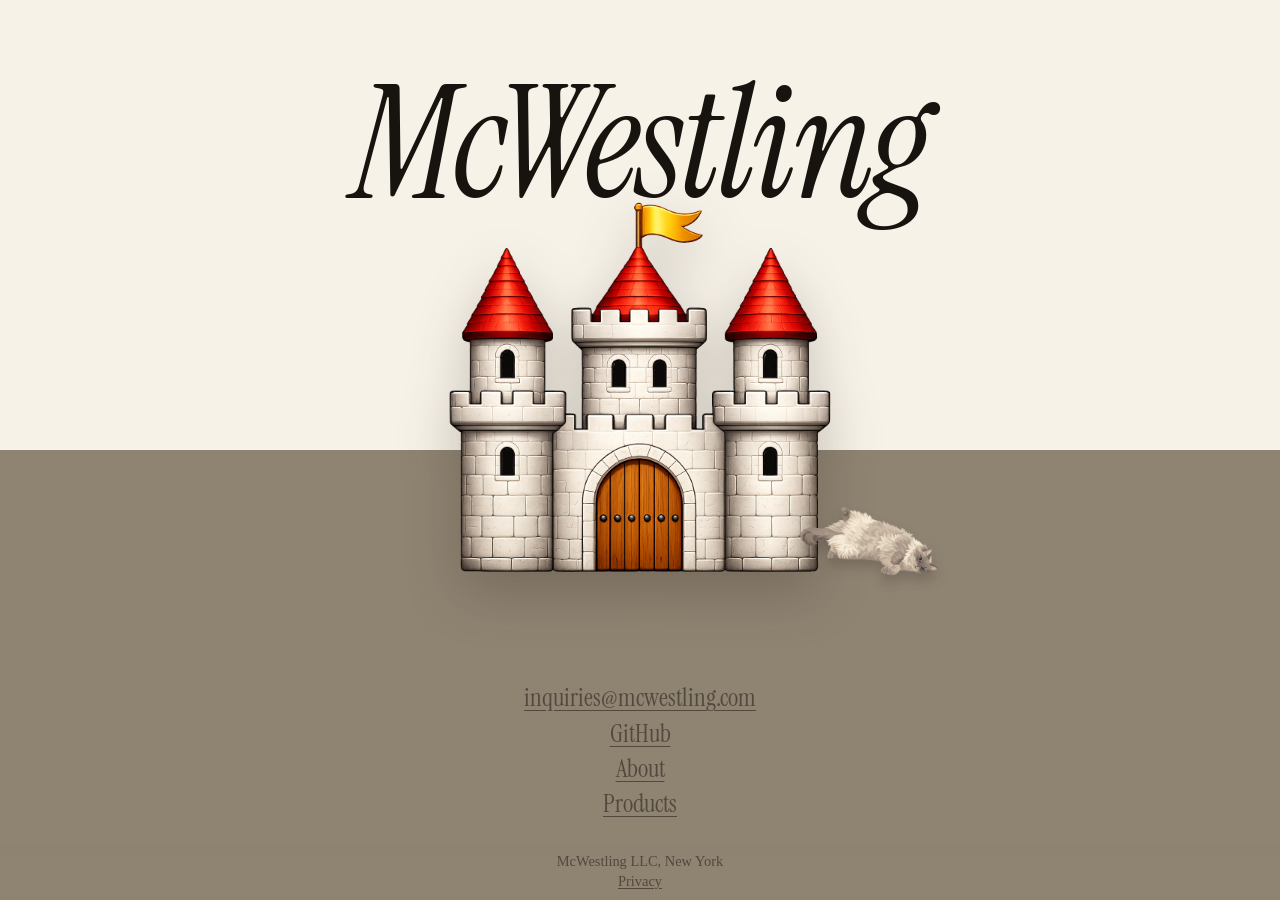
<file: index.html>
<!doctype html>
<html lang="en">
  <head>
    <meta charset="utf-8">
    <meta name="viewport" content="width=device-width, initial-scale=1">
    <meta
      name="description"
      content="McWestling is a family product company."
    >
    <meta name="theme-color" content="#f7f2e8" media="(prefers-color-scheme: light)">
    <meta name="theme-color" content="#171716" media="(prefers-color-scheme: dark)">
    <title>McWestling</title>
    <link rel="apple-touch-icon" sizes="180x180" href="favicons/apple-touch-icon.png">
    <link rel="icon" href="favicons/favicon.ico" sizes="any">
    <link rel="icon" type="image/png" sizes="32x32" href="favicons/favicon-32x32.png">
    <link rel="icon" type="image/png" sizes="16x16" href="favicons/favicon-16x16.png">
    <link rel="manifest" href="favicons/site.webmanifest">
    <link rel="preconnect" href="https://fonts.googleapis.com">
    <link rel="preconnect" href="https://fonts.gstatic.com" crossorigin>
    <link
      href="https://fonts.googleapis.com/css2?family=Instrument+Serif:ital@0;1&display=swap"
      rel="stylesheet"
    >
    <link rel="stylesheet" href="styles.css">
    <script src="app.js" defer></script>
  </head>
  <body>
    <main aria-label="McWestling landing page">
      <section class="masthead" aria-label="McWestling">
        <div class="brand">
          <h1 aria-label="McWestling">
            <span aria-hidden="true">Mc</span><span
              class="wordmark-westling"
              aria-hidden="true"
            >Westling</span>
          </h1>
        </div>
        <div class="castle-window-fill" aria-hidden="true">
          <span class="window-left-top"></span>
          <span class="window-left-bottom"></span>
          <span class="window-center-left"></span>
          <span class="window-center-right"></span>
          <span class="window-right-top"></span>
          <span class="window-right-bottom"></span>
        </div>
        <a class="logo-wrap" href="/about/" aria-label="About McWestling">
          <img
            class="logo"
            src="assets/mcwestling-logo-window-cutouts.png"
            alt="McWestling castle logo"
            width="1024"
            height="1024"
          >
        </a>
        <div class="gigi-stage" aria-hidden="true"></div>
      </section>
      <section class="contact" aria-label="Contact links">
        <nav class="links" aria-label="McWestling links">
          <a href="mailto:inquiries@mcwestling.com">inquiries@mcwestling.com</a>
          <a href="https://github.com/mcwestling">GitHub</a>
          <a href="/about/">About</a>
          <a href="/products/">Products</a>
        </nav>
      </section>
    </main>
    <footer class="site-footer">
      <div>McWestling LLC, New York</div>
      <div><a href="/privacy/">Privacy</a></div>
    </footer>
  </body>
</html>
</file>
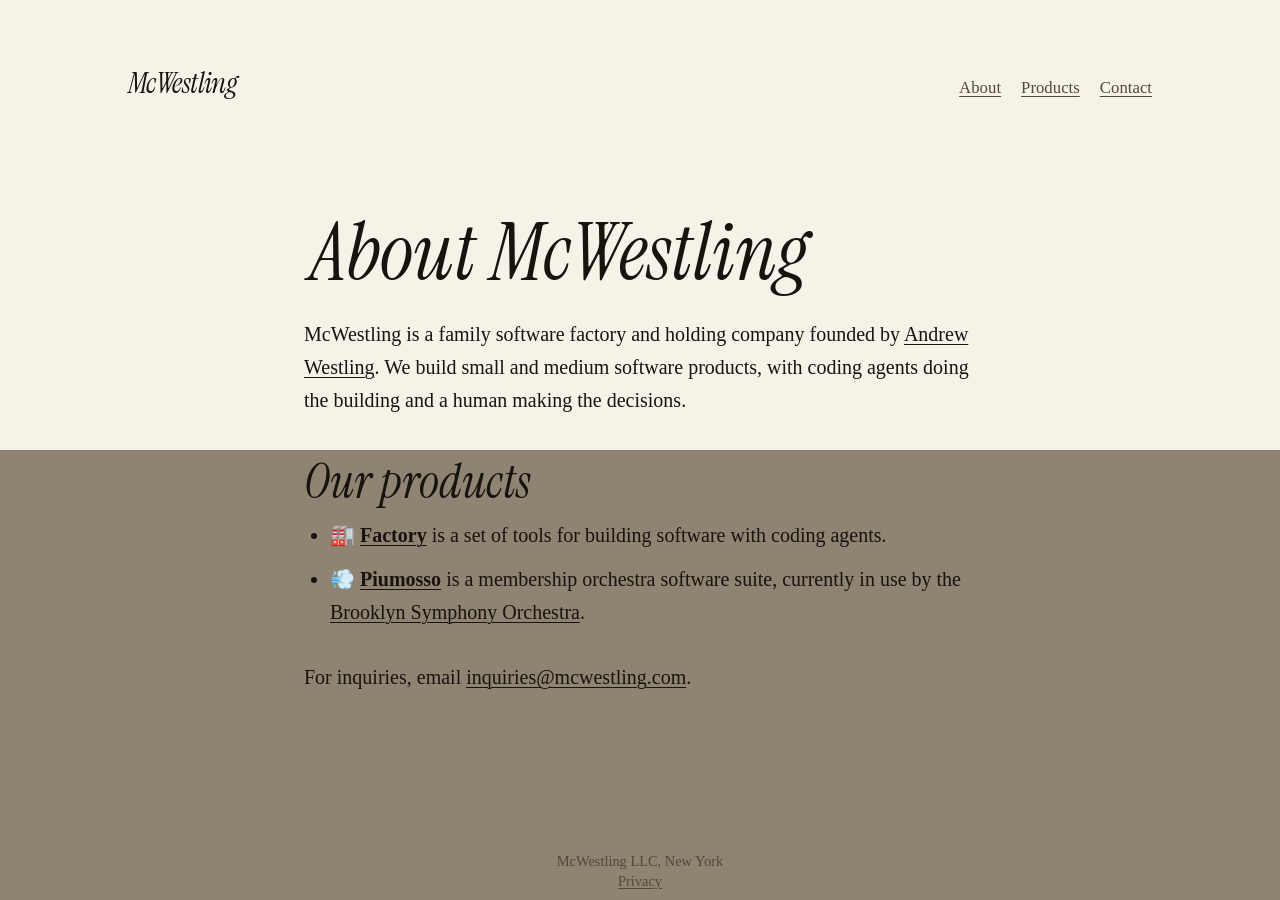
<file: about/index.html>
<!doctype html>
<html lang="en">
  <head>
    <meta charset="utf-8">
    <meta name="viewport" content="width=device-width, initial-scale=1">
    <meta name="description" content="About McWestling LLC and the products we build.">
    <meta name="theme-color" content="#f7f2e8" media="(prefers-color-scheme: light)">
    <meta name="theme-color" content="#171716" media="(prefers-color-scheme: dark)">
    <title>About · McWestling</title>
    <link rel="preconnect" href="https://fonts.googleapis.com">
    <link rel="preconnect" href="https://fonts.gstatic.com" crossorigin>
    <link href="https://fonts.googleapis.com/css2?family=Instrument+Serif:ital@0;1&display=swap" rel="stylesheet">
    <link rel="stylesheet" href="/styles.css">
    <script src="/app.js" defer></script>
  </head>
  <body>
    <main class="page-main">
      <header class="page-header">
        <a class="page-wordmark" href="/">McWestling</a>
        <nav aria-label="McWestling links">
          <a href="/about/" aria-current="page">About</a>
          <a href="/products/">Products</a>
          <a href="mailto:inquiries@mcwestling.com">Contact</a>
        </nav>
      </header>
      <article class="page-content">
        <h1>About McWestling</h1>
        <p>McWestling is a family software factory and holding company founded by <a href="https://andrewwestling.com">Andrew Westling</a>. We build small and medium software products, with coding agents doing the building and a human making the decisions.</p>
        <h2>Our products</h2>
        <ul>
          <li><strong><span aria-hidden="true">🏭</span> <a href="https://github.com/mcwestling/factory">Factory</a></strong> is a set of tools for building software with coding agents.</li>
          <li><strong><span aria-hidden="true">💨</span> <a href="https://piumosso.app">Piumosso</a></strong> is a membership orchestra software suite, currently in use by the <a href="https://bso.nyc">Brooklyn Symphony Orchestra</a>.</li>
        </ul>
        <p>For inquiries, email <a href="mailto:inquiries@mcwestling.com">inquiries@mcwestling.com</a>.</p>
      </article>
    </main>
    <footer class="site-footer">
      <div><a href="/">McWestling LLC, New York</a></div>
      <div><a href="/privacy/">Privacy</a></div>
    </footer>
  </body>
</html>
</file>
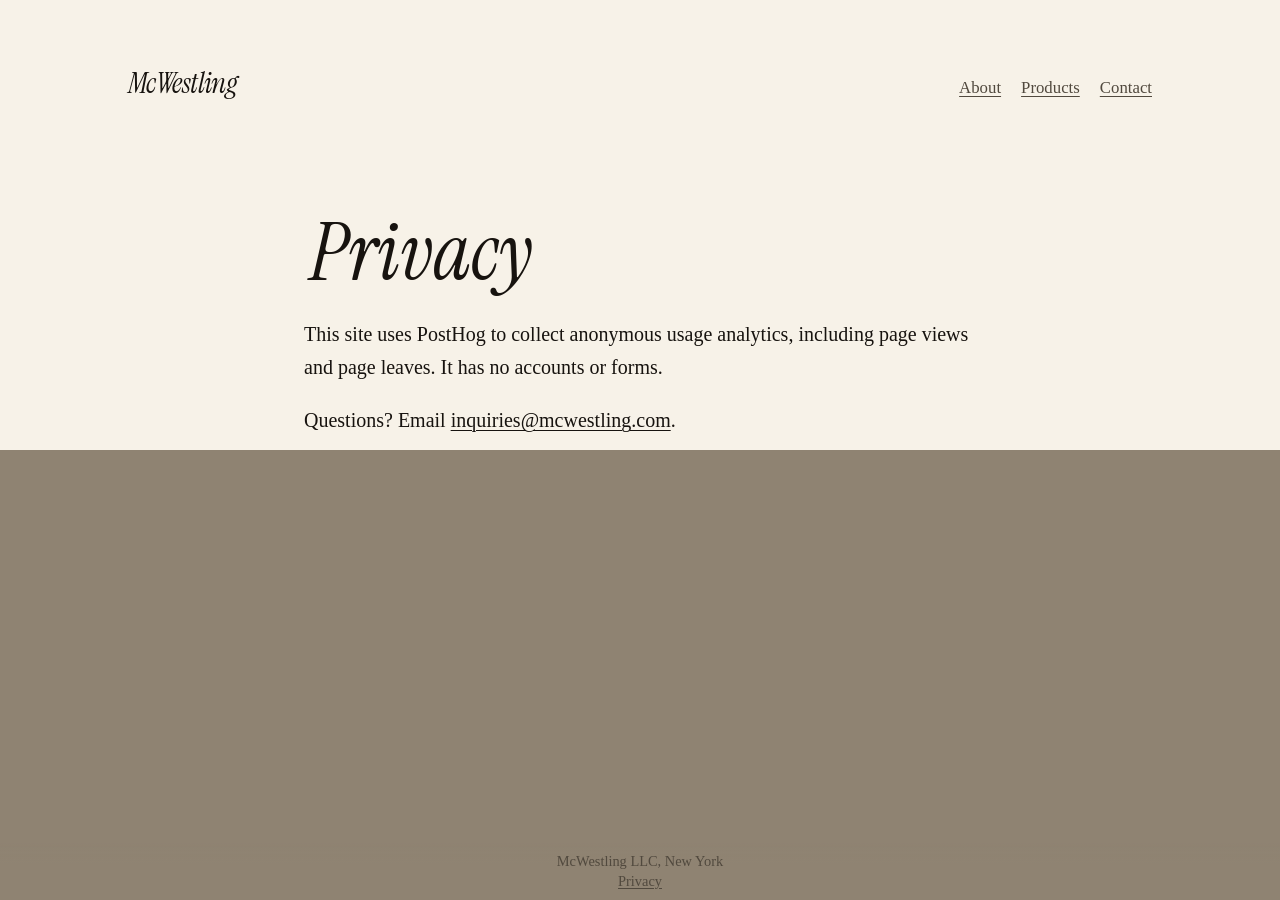
<file: privacy/index.html>
<!doctype html>
<html lang="en">
  <head>
    <meta charset="utf-8">
    <meta name="viewport" content="width=device-width, initial-scale=1">
    <meta name="description" content="Privacy information for mcwestling.com.">
    <meta name="theme-color" content="#f7f2e8" media="(prefers-color-scheme: light)">
    <meta name="theme-color" content="#171716" media="(prefers-color-scheme: dark)">
    <title>Privacy · McWestling</title>
    <link rel="preconnect" href="https://fonts.googleapis.com">
    <link rel="preconnect" href="https://fonts.gstatic.com" crossorigin>
    <link href="https://fonts.googleapis.com/css2?family=Instrument+Serif:ital@0;1&display=swap" rel="stylesheet">
    <link rel="stylesheet" href="/styles.css">
    <script src="/app.js" defer></script>
  </head>
  <body>
    <main class="page-main">
      <header class="page-header">
        <a class="page-wordmark" href="/">McWestling</a>
        <nav aria-label="McWestling links">
          <a href="/about/">About</a>
          <a href="/products/">Products</a>
          <a href="mailto:inquiries@mcwestling.com">Contact</a>
        </nav>
      </header>
      <article class="page-content">
        <h1>Privacy</h1>
        <p>This site uses PostHog to collect anonymous usage analytics, including page views and page leaves. It has no accounts or forms.</p>
        <p>Questions? Email <a href="mailto:inquiries@mcwestling.com">inquiries@mcwestling.com</a>.</p>
      </article>
    </main>
    <footer class="site-footer">
      <div><a href="/">McWestling LLC, New York</a></div>
      <div><a href="/privacy/" aria-current="page">Privacy</a></div>
    </footer>
  </body>
</html>
</file>
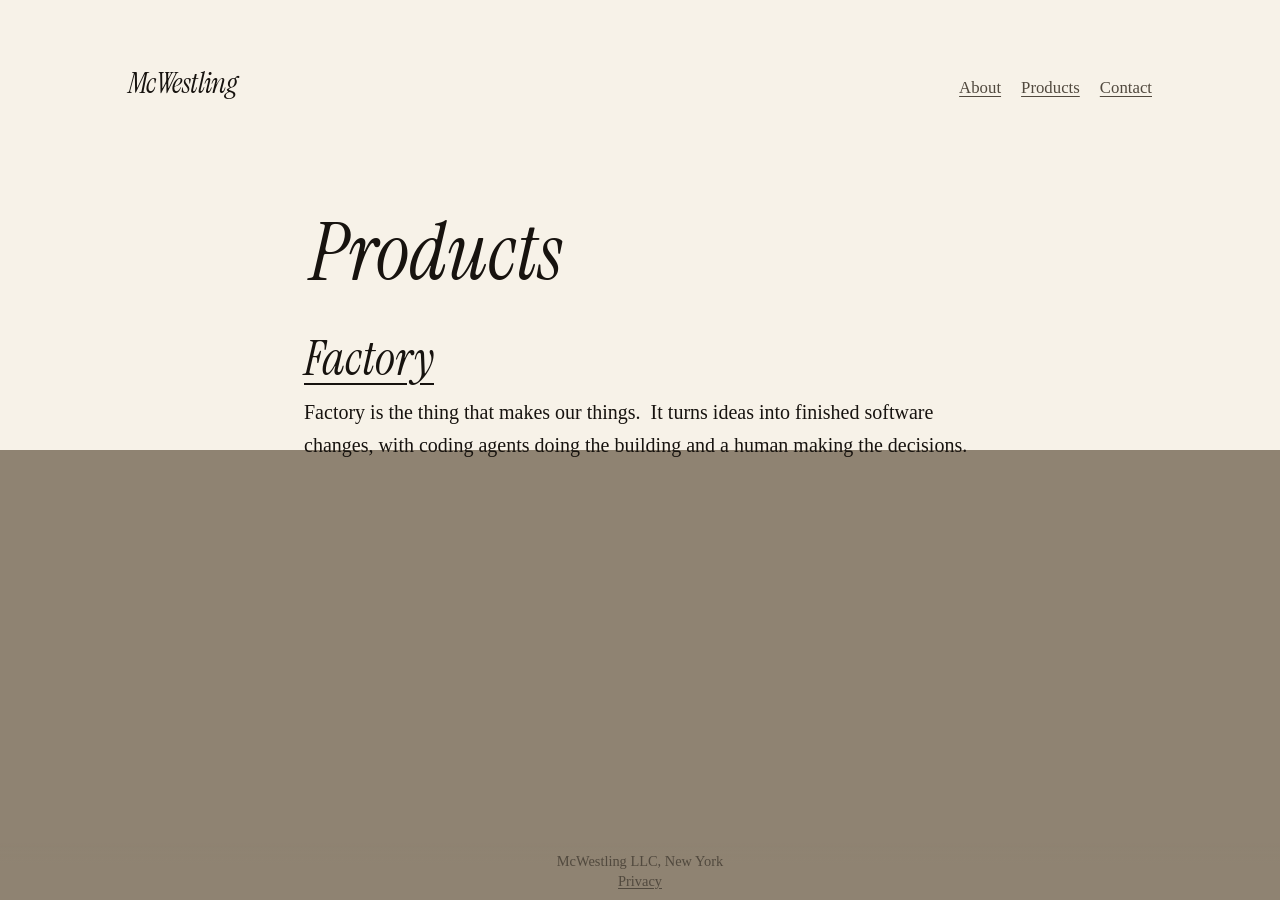
<file: products/index.html>
<!doctype html>
<html lang="en">
  <head>
    <meta charset="utf-8">
    <meta name="viewport" content="width=device-width, initial-scale=1">
    <meta name="description" content="Products made by McWestling.">
    <meta name="theme-color" content="#f7f2e8" media="(prefers-color-scheme: light)">
    <meta name="theme-color" content="#171716" media="(prefers-color-scheme: dark)">
    <title>Products · McWestling</title>
    <link rel="preconnect" href="https://fonts.googleapis.com">
    <link rel="preconnect" href="https://fonts.gstatic.com" crossorigin>
    <link href="https://fonts.googleapis.com/css2?family=Instrument+Serif:ital@0;1&display=swap" rel="stylesheet">
    <link rel="stylesheet" href="/styles.css">
    <script src="/app.js" defer></script>
  </head>
  <body>
    <main class="page-main">
      <header class="page-header">
        <a class="page-wordmark" href="/">McWestling</a>
        <nav aria-label="McWestling links">
          <a href="/about/">About</a>
          <a href="/products/" aria-current="page">Products</a>
          <a href="mailto:inquiries@mcwestling.com">Contact</a>
        </nav>
      </header>
      <article class="page-content">
<h1>Products</h1>
<h2><a href="/products/factory/">Factory</a></h2>
<p>Factory is the thing that makes our things.  It turns ideas into finished software changes, with coding agents doing the building and a human making the decisions.</p>
      </article>
    </main>
    <footer class="site-footer">
      <div><a href="/">McWestling LLC, New York</a></div>
      <div><a href="/privacy/">Privacy</a></div>
    </footer>
  </body>
</html>
</file>
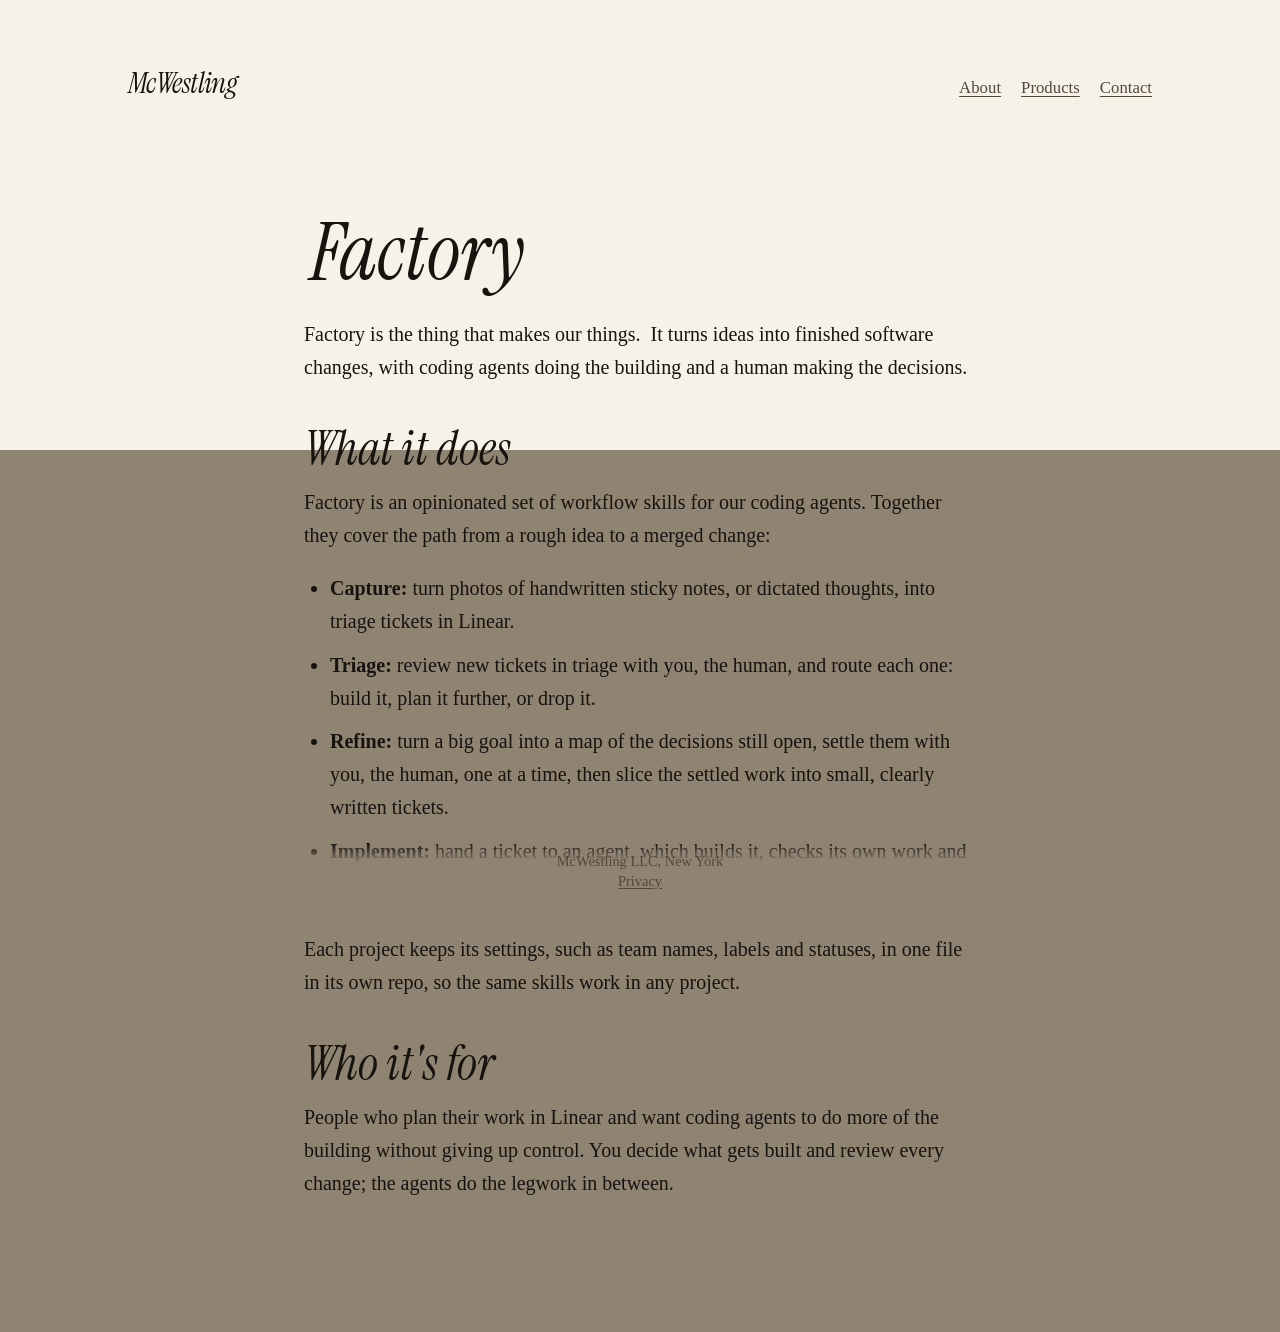
<file: products/factory/index.html>
<!doctype html>
<html lang="en">
  <head>
    <meta charset="utf-8">
    <meta name="viewport" content="width=device-width, initial-scale=1">
    <meta name="description" content="Factory is the thing that makes our things. It turns ideas into finished software changes, with coding agents doing the building and a human making the decisions.">
    <meta name="theme-color" content="#f7f2e8" media="(prefers-color-scheme: light)">
    <meta name="theme-color" content="#171716" media="(prefers-color-scheme: dark)">
    <title>Factory · McWestling</title>
    <link rel="preconnect" href="https://fonts.googleapis.com">
    <link rel="preconnect" href="https://fonts.gstatic.com" crossorigin>
    <link href="https://fonts.googleapis.com/css2?family=Instrument+Serif:ital@0;1&display=swap" rel="stylesheet">
    <link rel="stylesheet" href="/styles.css">
    <script src="/app.js" defer></script>
  </head>
  <body>
    <main class="page-main">
      <header class="page-header">
        <a class="page-wordmark" href="/">McWestling</a>
        <nav aria-label="McWestling links">
          <a href="/about/">About</a>
          <a href="/products/">Products</a>
          <a href="mailto:inquiries@mcwestling.com">Contact</a>
        </nav>
      </header>
      <article class="page-content">
<h1>Factory</h1>
<p>Factory is the thing that makes our things.  It turns ideas into finished software changes, with coding agents doing the building and a human making the decisions.</p>
<h2>What it does</h2>
<p>Factory is an opinionated set of workflow skills for our coding agents. Together they cover the path from a rough idea to a merged change:</p>
<ul>
<li><strong>Capture:</strong> turn photos of handwritten sticky notes, or dictated thoughts, into triage tickets in Linear.</li>
<li><strong>Triage:</strong> review new tickets in triage with you, the human, and route each one: build it, plan it further, or drop it.</li>
<li><strong>Refine:</strong> turn a big goal into a map of the decisions still open, settle them with you, the human, one at a time, then slice the settled work into small, clearly written tickets.</li>
<li><strong>Implement:</strong> hand a ticket to an agent, which builds it, checks its own work and opens a pull request for you to review.</li>
</ul>
<p>Each project keeps its settings, such as team names, labels and statuses, in one file in its own repo, so the same skills work in any project.</p>
<h2>Who it's for</h2>
<p>People who plan their work in Linear and want coding agents to do more of the building without giving up control. You decide what gets built and review every change; the agents do the legwork in between.</p>
      </article>
    </main>
    <footer class="site-footer">
      <div><a href="/">McWestling LLC, New York</a></div>
      <div><a href="/privacy/">Privacy</a></div>
    </footer>
  </body>
</html>
</file>
<file: styles.css>
:root {
  --ground: #8f8372;
  --ground-link: #51493e;
  --ink: #17130f;
  --paper: #f7f2e8;
  --horizon: 50vh;
  --logo-size: min(clamp(21rem, 30vw, 30rem), 86vw, 35rem);
  --logo-ground-depth: clamp(5rem, 10vw, 9rem);
  --logo-top: calc(
    var(--horizon) + var(--logo-ground-depth) - var(--logo-size)
  );
  --wordmark-size: clamp(4.75rem, 13vw, 9.75rem);
  --wordmark-line-height: 0.82;
  --wordmark-overlap: clamp(0.4rem, 1.2vw, 1.1rem);
  --wordmark-safe-top: clamp(0.75rem, 2vh, 1.5rem);
  --wordmark-top: max(
    var(--wordmark-safe-top),
    calc(
      var(--logo-top) -
        (var(--wordmark-size) * var(--wordmark-line-height)) +
        var(--wordmark-overlap)
    )
  );
}

* {
  box-sizing: border-box;
}

html {
  min-height: 100%;
  background: linear-gradient(
    to bottom,
    var(--paper) 0,
    var(--paper) var(--horizon),
    var(--ground) var(--horizon),
    var(--ground) 100%
  );
}

body {
  min-height: 100vh;
  margin: 0;
  color: var(--ink);
  font-family: Georgia, "Times New Roman", serif;
}

main {
  position: relative;
  min-height: 100vh;
  overflow: hidden;
  padding-inline: clamp(1.25rem, 4vw, 4rem);
  text-align: center;
}

.brand {
  position: absolute;
  inset-inline: 0;
  top: var(--wordmark-top);
  z-index: 1;
  display: grid;
  justify-items: center;
  padding-inline: inherit;
}

h1 {
  margin: 0;
  padding-inline: 0.08em;
  font-family: "Instrument Serif", Didot, "Bodoni 72",
    "Times New Roman", serif;
  font-size: var(--wordmark-size);
  font-style: italic;
  font-weight: 400;
  letter-spacing: -3.5px;
  line-height: var(--wordmark-line-height);
  user-select: none;
}

.wordmark-westling {
  display: inline-block;
  margin-left: -0.06em;
}

.logo-wrap,
.castle-window-fill {
  position: absolute;
  top: var(--logo-top);
  left: 50%;
  width: var(--logo-size);
  transform: translateX(-50%) translateZ(0);
}

.logo-wrap {
  z-index: 3;
  -webkit-filter: drop-shadow(0 1.25rem 1.7rem rgb(43 35 26 / 24%));
  filter: drop-shadow(0 1.25rem 1.7rem rgb(43 35 26 / 24%));
}

.logo {
  display: block;
  width: 100%;
  height: auto;
}

.castle-window-fill {
  z-index: 1;
  aspect-ratio: 1;
}

.castle-window-fill span {
  position: absolute;
  background: #050505;
  border-radius: 47% 47% 9% 9% / 45% 45% 7% 7%;
}

.castle-window-fill .window-left-top {
  top: 39.7%;
  left: 13.9%;
  width: 4.3%;
  height: 11.9%;
}

.castle-window-fill .window-left-bottom {
  top: 65%;
  left: 13.9%;
  width: 4.3%;
  height: 10%;
}

.castle-window-fill .window-center-left {
  top: 42.2%;
  left: 43%;
  width: 4.4%;
  height: 10.3%;
}

.castle-window-fill .window-center-right {
  top: 42.2%;
  left: 53.5%;
  width: 4.4%;
  height: 10.3%;
}

.castle-window-fill .window-right-top {
  top: 39.7%;
  left: 82.2%;
  width: 4.3%;
  height: 11.9%;
}

.castle-window-fill .window-right-bottom {
  top: 65%;
  left: 82.2%;
  width: 4.3%;
  height: 10%;
}

.gigi-stage {
  position: absolute;
  inset: 0;
  overflow: hidden;
  pointer-events: none;
}

.gigi-cameo {
  position: absolute;
  display: block;
  user-select: none;
  -webkit-user-drag: none;
}

.gigi-ground {
  z-index: 4;
  width: var(--gigi-width);
  transform: translateZ(0);
  transform-origin: 50% 100%;
  -webkit-filter: drop-shadow(0 0.45rem 0.35rem rgb(43 35 26 / 22%));
  filter: drop-shadow(0 0.45rem 0.35rem rgb(43 35 26 / 22%));
}

.gigi-ground img {
  display: block;
  width: 100%;
  height: auto;
}

.gigi-window {
  z-index: 2;
  background: radial-gradient(
    circle at 50% 56%,
    rgb(255 239 200 / 58%),
    rgb(255 214 135 / 24%) 38%,
    transparent 72%
  );
}

.gigi-window-figure {
  position: absolute;
  top: 65%;
  left: 30%;
  transform: translate(-50%, -50%) translateZ(0);
  -webkit-filter: brightness(1.16) contrast(1.05) saturate(1.08)
    drop-shadow(0 0 0.22rem rgb(255 232 186 / 68%));
  filter: brightness(1.16) contrast(1.05) saturate(1.08)
    drop-shadow(0 0 0.22rem rgb(255 232 186 / 68%));
}

.gigi-window-figure img {
  display: block;
  width: 160%;
  max-width: none;
  height: auto;
  user-select: none;
  -webkit-user-drag: none;
}

.gigi-walk-track {
  z-index: 4;
  width: var(--gigi-width);
  animation: gigi-walk var(--gigi-duration) linear both;
  animation-delay: var(--gigi-delay);
}

.gigi-walk-track.gigi-walk-behind {
  z-index: 0;
}

.gigi-walk-figure {
  transform: scaleX(var(--gigi-facing)) translateZ(0);
  transform-origin: 50% 100%;
  -webkit-filter: drop-shadow(0 0.28rem 0.2rem rgb(43 35 26 / 18%));
  filter: drop-shadow(0 0.28rem 0.2rem rgb(43 35 26 / 18%));
}

.gigi-walk-figure img {
  display: block;
  width: 100%;
  height: auto;
  user-select: none;
  -webkit-user-drag: none;
}

@keyframes gigi-walk {
  from {
    transform: translateX(var(--gigi-start));
  }

  to {
    transform: translateX(var(--gigi-end));
  }
}

.contact {
  position: absolute;
  inset-inline: 0;
  bottom: clamp(2rem, 9vh, 6rem);
  z-index: 5;
  display: grid;
  justify-items: center;
  padding-inline: inherit;
}

.links {
  display: flex;
  flex-direction: column;
  justify-content: center;
  gap: 0.35rem;
  max-width: 42rem;
  color: var(--ground-link);
  font-family: "Instrument Serif", Didot, "Bodoni 72",
    "Times New Roman", serif;
  font-size: clamp(1.15rem, 2.2vw, 1.55rem);
  font-weight: 400;
  line-height: 1.2;
}

a {
  color: inherit;
  text-decoration-thickness: 0.04em;
  text-underline-offset: 0.16em;
}

a:hover,
a:focus-visible {
  color: var(--ink);
}

a:focus-visible {
  outline: 2px solid currentColor;
  outline-offset: 0.2em;
}

@media (max-width: 42rem) {
  :root {
    --logo-size: min(clamp(19rem, 78vw, 28rem), 86vw);
    --logo-ground-depth: clamp(3.75rem, 10vw, 6rem);
    --wordmark-overlap: clamp(0.2rem, 1.5vw, 0.6rem);
  }

  .contact {
    bottom: clamp(2rem, 8vh, 4rem);
  }
}

@media (prefers-color-scheme: dark) {
  :root {
    --ground: #292821;
    --ground-link: #a99f8e;
    --ink: #eee6d6;
    --paper: #171716;
  }

  .logo-wrap {
    -webkit-filter: drop-shadow(0 1.25rem 1.9rem rgb(0 0 0 / 45%))
      saturate(0.88) brightness(0.86);
    filter: drop-shadow(0 1.25rem 1.9rem rgb(0 0 0 / 45%))
      saturate(0.88) brightness(0.86);
  }

  .gigi-window {
    background: radial-gradient(
      circle at 50% 56%,
      rgb(255 243 205 / 72%),
      rgb(255 218 142 / 34%) 42%,
      transparent 76%
    );
  }

  .gigi-window-figure {
    -webkit-filter: brightness(1.35) contrast(1.06) saturate(1.12)
      drop-shadow(0 0 0.28rem rgb(255 236 190 / 82%));
    filter: brightness(1.35) contrast(1.06) saturate(1.12)
      drop-shadow(0 0 0.28rem rgb(255 236 190 / 82%));
  }
}

@media (max-height: 44rem) {
  :root {
    --logo-size: min(clamp(12rem, 58vh, 19rem), 86vw, 35rem);
    --logo-ground-depth: clamp(4.5rem, 18vh, 7rem);
    --wordmark-size: clamp(3rem, 11vh, 5rem);
    --wordmark-overlap: clamp(1rem, 4vh, 2.25rem);
  }
}

.page-main {
  min-height: 100vh;
  overflow: visible;
  padding: clamp(1.5rem, 5vw, 4rem) clamp(1.25rem, 6vw, 5rem) 7rem;
  text-align: left;
}

.page-header {
  display: flex;
  align-items: baseline;
  justify-content: space-between;
  gap: 1.5rem;
  max-width: 64rem;
  margin: 0 auto;
  color: var(--ground-link);
}

.page-header nav {
  display: flex;
  gap: 1.25rem;
  font-size: 1.05rem;
}

.page-wordmark {
  color: var(--ink);
  font-family: "Instrument Serif", Didot, "Bodoni 72",
    "Times New Roman", serif;
  font-size: 1.8rem;
  font-style: italic;
  letter-spacing: -0.02em;
  text-decoration: none;
}

.page-content {
  max-width: 42rem;
  margin: clamp(3rem, 12vh, 8rem) auto 0;
  font-size: clamp(1.08rem, 1.8vw, 1.25rem);
  line-height: 1.65;
}

.page-content h1,
.page-content h2 {
  color: var(--ink);
  font-family: "Instrument Serif", Didot, "Bodoni 72",
    "Times New Roman", serif;
  font-style: italic;
  font-weight: 400;
  letter-spacing: normal;
  line-height: 1.05;
  user-select: auto;
}

.page-content h1 {
  margin: 0 0 1.5rem;
  font-size: clamp(3rem, 8vw, 5rem);
}

.page-content h2 {
  margin: 2.5rem 0 0.75rem;
  font-size: clamp(2rem, 5vw, 3rem);
}

.page-content p {
  margin: 0 0 1.25rem;
}

.page-content ul {
  margin: 0 0 2rem;
  padding-left: 1.3em;
}

.page-content li + li {
  margin-top: 0.65rem;
}

.page-content img {
  max-width: 100%;
  height: auto;
}

.site-footer {
  position: fixed;
  inset-inline: 0;
  bottom: 0;
  z-index: 6;
  display: block;
  padding: 0.65rem 1rem;
  color: var(--ground-link);
  background: linear-gradient(transparent, var(--ground) 35%);
  font-size: 0.9rem;
  text-align: center;
}

.site-footer div + div {
  margin-top: 0.15rem;
}

.site-footer div:first-child a {
  text-decoration: none;
}

@media (max-width: 30rem) {
  .page-header {
    align-items: flex-start;
    flex-direction: column;
    gap: 0.75rem;
  }

  .page-content {
    margin-top: 3.5rem;
  }
}
</file>
